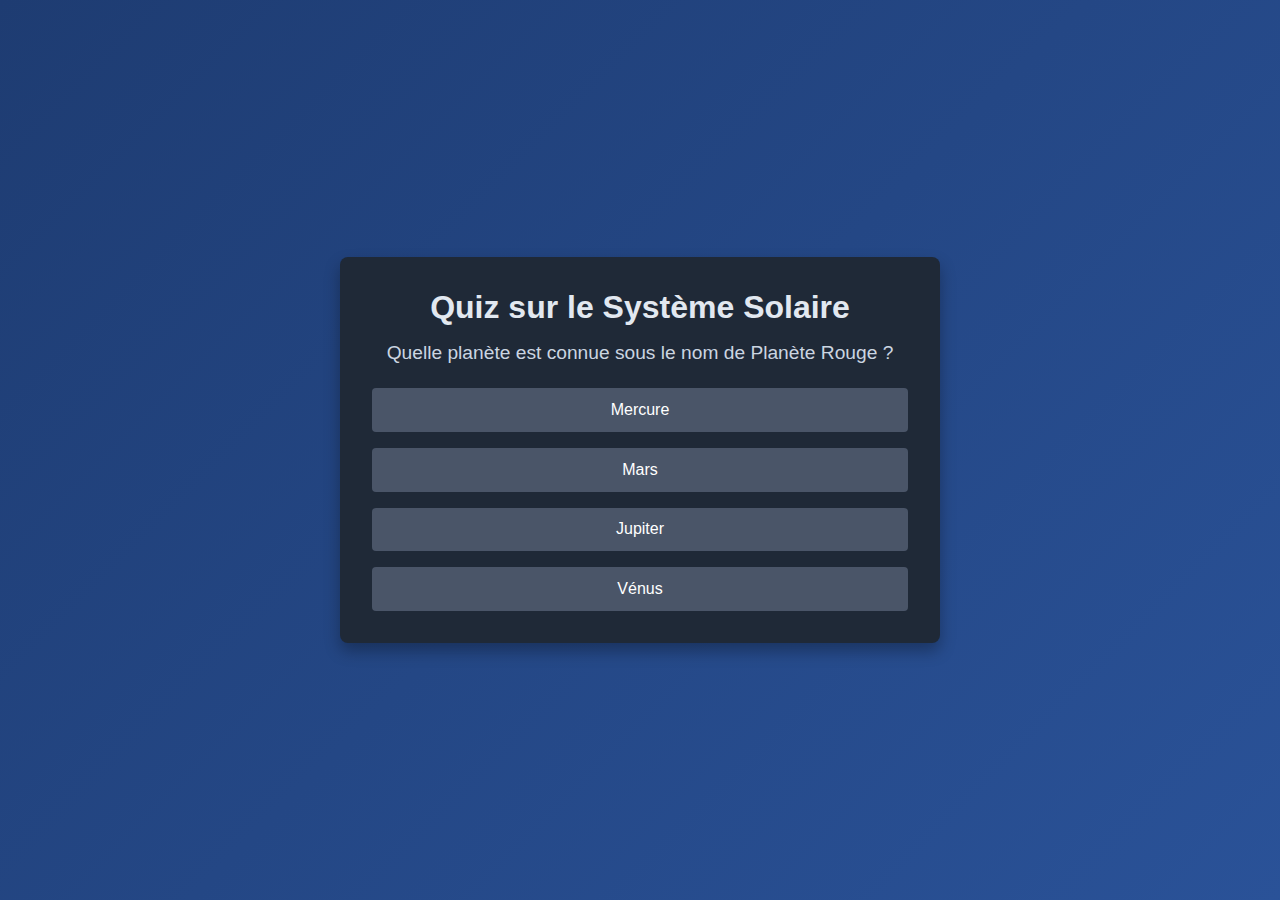
<file: quiz.html>
<!DOCTYPE html>
<html lang="fr">
<head>
  <meta charset="UTF-8">
  <meta name="viewport" content="width=device-width, initial-scale=1.0">
  <title>Quiz Système Solaire</title>
  <link rel="stylesheet" href="quiz.css">
</head>
<body>
  <div class="quiz-container">
    <h1>Quiz sur le Système Solaire</h1>
    <div id="quiz">
      <div class="question-container">
        <p id="question">La question s'affichera ici</p>
        <div class="options">
          <button class="option" data-answer="0">Option 1</button>
          <button class="option" data-answer="1">Option 2</button>
          <button class="option" data-answer="2">Option 3</button>
          <button class="option" data-answer="3">Option 4</button>
        </div>
      </div>
      <div class="result-container" style="display: none;">
        <p id="result"></p>
        <button onclick="startQuiz()">Recommencer le Quiz</button>
      </div>
    </div>
  </div>

  <script src="quiz.js"></script>
</body>
</html>
</file>
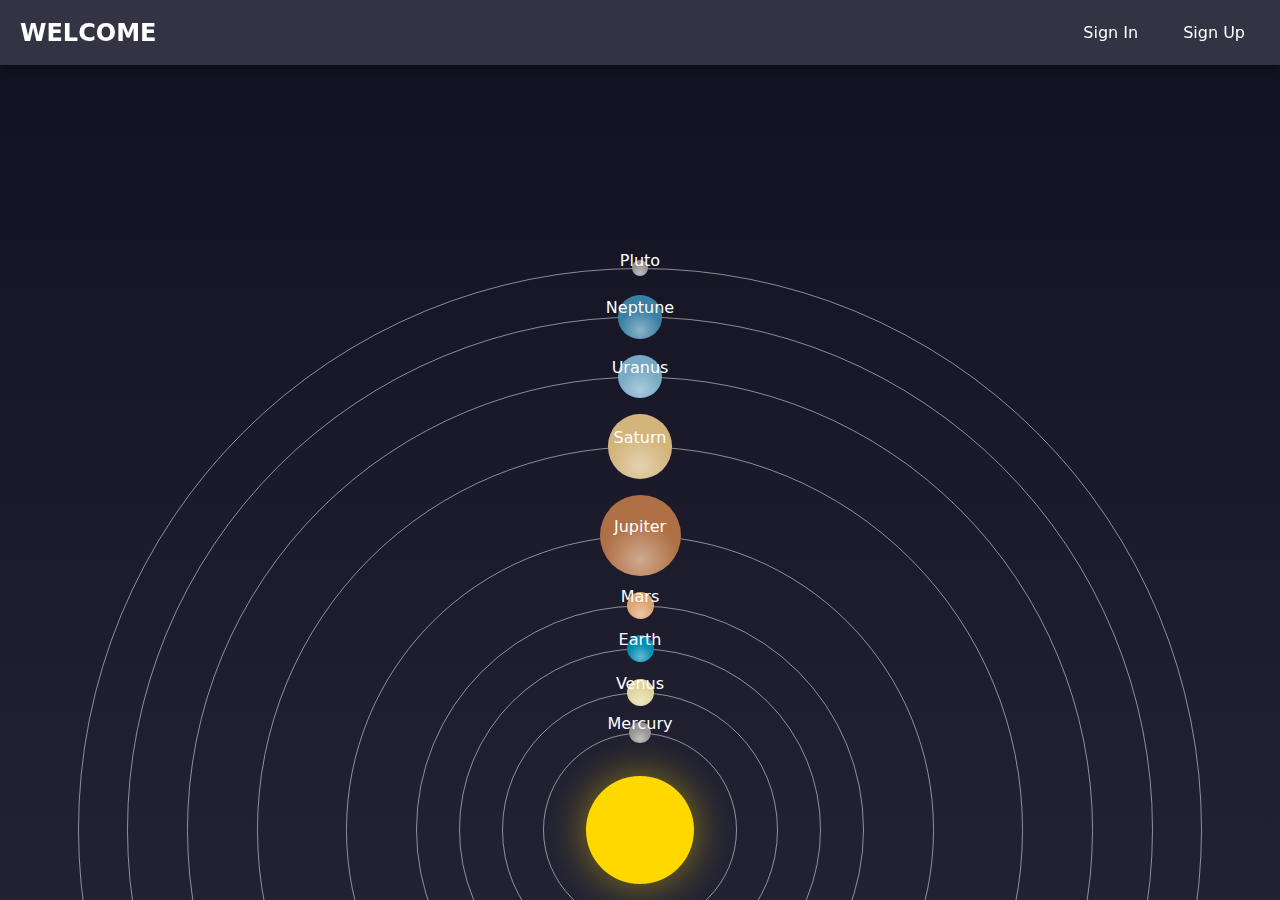
<file: sol.html>
<!DOCTYPE html>
<html lang="en" >
<head>
  <meta charset="UTF-8">
  <title>Andev Web</title>
  <link rel="stylesheet" href="sol.css">

</head>
<body>
<div class="layout">
	<nav>
        <div class="brand">Welcome</div>
        <div class="nav-links">
          <a href="login.html">Sign In</a>
          <a href="login.html">Sign Up</a>
        </div>
      </nav>
      

	<ol class="solar-system">
		<li class="orbit">
        	<div class="label">Sun</div>
			<div class="planet sun"></div>
		</li>
		<li class="orbit">
			<div class="label">Mercury</div>
			<div class="orbit-ring"></div>
			<div class="axis">
				<div class="planet mercury"></div>
			</div>
		</li>
		<li class="orbit">
			<div class="label">Venus</div>
			<div class="orbit-ring"></div>
			<div class="axis">
				<div class="planet venus"></div>
			</div>
		</li>
		<li class="orbit">
			<div class="label">Earth</div>
			<div class="orbit-ring"></div>
			<div class="axis">
				<div class="planet earth"></div>
			</div>
		</li>
		<li class="orbit">
			<div class="label">Mars</div>
			<div class="orbit-ring"></div>
			<div class="axis">
				<div class="planet mars"></div>
			</div>
		</li>
		<li class="orbit">
			<div class="label">Jupiter</div>
			<div class="orbit-ring"></div>
			<div class="axis">
				<div class="planet jupiter"></div>
			</div>
		</li>
		<li class="orbit">
			<div class="label">Saturn</div>
			<div class="orbit-ring"></div>
			<div class="axis">
				<div class="planet saturn"></div>
			</div>
		</li>
		<li class="orbit">
			<div class="label">Uranus</div>
			<div class="orbit-ring"></div>
			<div class="axis">
				<div class="planet uranus"></div>
			</div>
		</li>
		<li class="orbit">
			<div class="label">Neptune</div>
			<div class="orbit-ring"></div>
			<div class="axis">
				<div class="planet neptune"></div>
			</div>
		</li>
		<li class="orbit">
			<div class="label">Pluto</div>
			<div class="orbit-ring"></div>
			<div class="axis">
				<div class="planet pluto"></div>
			</div>
		</li>
	</ol>
</div>
  <script  src="sol.js"></script>

</body>
</html>
</file>
<file: quiz.css>
/* Réinitialisation de base */
* {
    margin: 0;
    padding: 0;
    box-sizing: border-box;
  }
  
  body {
    font-family: 'Arial', sans-serif;
    background: linear-gradient(135deg, #1e3c72, #2a5298);
    color: #fff;
    display: flex;
    align-items: center;
    justify-content: center;
    min-height: 100vh;
    padding: 1rem;
  }
  
  .quiz-container {
    background: #1f2937;
    padding: 2rem;
    border-radius: 8px;
    box-shadow: 0 8px 16px rgba(0, 0, 0, 0.3);
    max-width: 600px;
    width: 100%;
    text-align: center;
  }
  
  .quiz-container h1 {
    margin-bottom: 1rem;
    font-size: 2rem;
    color: #e2e8f0;
  }
  
  .question-container, .result-container {
    display: flex;
    flex-direction: column;
    align-items: center;
  }
  
  #question {
    font-size: 1.2rem;
    margin-bottom: 1.5rem;
    color: #cbd5e1;
  }
  
  .options {
    display: flex;
    flex-direction: column;
    gap: 1rem;
    width: 100%;
  }
  
  .option {
    background: #4a5568;
    color: #fff;
    border: none;
    border-radius: 4px;
    padding: 0.8rem 1.2rem;
    font-size: 1rem;
    cursor: pointer;
    transition: background 0.3s ease;
  }
  
  .option:hover {
    background: #2d3748;
  }
  
  .result-container #result {
    font-size: 1.4rem;
    color: #fefcbf;
    margin-bottom: 1rem;
  }
  
  .result-container button {
    background: #2c7a7b;
    color: #fff;
    border: none;
    border-radius: 4px;
    padding: 0.8rem 1.2rem;
    font-size: 1rem;
    cursor: pointer;
    transition: background 0.3s ease;
    margin-top: 20px;
  }
  
  .result-container button:hover {
    background: #285e61;
  }
  
  /* Effets de félicitations */
  .result-container.congrats {
    animation: confetti 1s linear infinite;
  }
  
  @keyframes confetti {
    0%, 100% { background-color: #ffcd3c; }
    25% { background-color: #ff5733; }
    50% { background-color: #ffbd69; }
    75% { background-color: #ff5733; }
  }
  
  @media (max-width: 480px) {
    .quiz-container {
      padding: 1.5rem;
    }
  
    #question {
      font-size: 1rem;
    }
  
    .option, .result-container button {
      font-size: 0.9rem;
      padding: 0.6rem 1rem;
    }
  }
</file>
<file: sol.css>
/* Styles pour la barre de navigation */
nav {
    background-color: #334;
    color: white;
    padding: 15px 20px;
    display: flex;
    justify-content: space-between;
    align-items: center;
    position: fixed;
    top: 0;
    left: 0;
    width: 100%;
    z-index: 10;
    box-shadow: 0 4px 10px rgba(0, 0, 0, 0.4);
  }
  
  nav .brand {
    font-size: 1.5rem;
    font-weight: bold;
    text-transform: uppercase;
  }
  
  nav .nav-links {
    display: flex;
    gap: 15px;
  }
  
  nav .nav-links a {
    color: white;
    font-size: 1rem;
    font-weight: 500;
    padding: 8px 15px;
    border-radius: 5px;
    transition: background-color 0.3s ease;
    text-decoration: none;
  }
  
  nav .nav-links a:hover {
    background-color: #556;
  }
  




* {
	box-sizing: border-box;
	margin: 0;
}

.solar-system {
	--sun-diameter: 12dvh;
	--sun-spacing: .15;

	/* very much not to scale */
	--mercury-size: .2;
	--venus-size: .25;
	--earth-size: .25;
	--mars-size: .25;
	--jupiter-size: .75;
	--saturn-size: .6;
	--uranus-size: .4;
	--neptune-size: .4;
	--pluto-size: .1;

	/* to scale! https://en.wikipedia.org/wiki/Orbital_period#Examples_of_sidereal_and_synodic_periods */
	--mercury-period: .24;
	--venus-period: .615;
	--earth-duration: 5s;
	--mars-period: 1.88;
	--jupiter-period: 11.86;
	--saturn-period: 29.46;
	--uranus-period: 84;
	--neptune-period: 164;
	--pluto-period: 248;

	padding: 1rem 0 0 0;
	overflow: hidden;

	display: grid;
	gap: calc(var(--sun-diameter) * .15);
	grid-template-rows: repeat(10, auto);
	grid-template-areas:
		"pluto"
		"neptune"
		"uranus"
		"saturn"
		"jupiter"
		"mars"
		"earth"
		"venus"
		"mercury"
		"sun";

	.orbit {
		--sun-margin: calc(var(--sun-diameter) * var(--sun-spacing));
		--planet-diameter: max(var(--planet-size) * var(--sun-diameter), 1rem);

		grid-column: 1 / -1;
		display: grid;
		grid-template-rows: subgrid;
		grid-template-columns: subgrid;
		justify-items: center;

		&:has(.sun) {
			--planet-size: 1;
			grid-area: sun;
			padding-block: var(--sun-margin);
            .label {
                color: transparent;
            }
		}
		&:has(.mercury) {
			--planet-size: var(--mercury-size);
			--planet-duration: calc(var(--earth-duration) * var(--mercury-period));
			grid-row: mercury-start / sun-end;
			.planet, .label {
				grid-area: mercury;
			}
		}
		&:has(.venus) {
			--planet-size: var(--venus-size);
			--planet-duration: calc(var(--earth-duration) * var(--venus-period));
			grid-row: venus-start / sun-end;
			.planet, .label {
				grid-area: venus;
			}
		}
		&:has(.earth) {
			--planet-size: var(--earth-size);
			--planet-duration: var(--earth-duration);
			grid-row: earth-start / sun-end;
			.planet, .label {
				grid-area: earth;
			}
		}
		&:has(.mars) {
			--planet-size: var(--mars-size);
			--planet-duration: calc(var(--earth-duration) * var(--mars-period));
			grid-row: mars-start / sun-end;
			.planet, .label {
				grid-area: mars;
			}
		}
		&:has(.jupiter) {
			--planet-size: var(--jupiter-size);
			--planet-duration: calc(var(--earth-duration) * var(--jupiter-period));
			grid-row: jupiter-start / sun-end;
			.planet, .label {
				grid-area: jupiter;
			}
		}
		&:has(.saturn) {
			--planet-size: var(--saturn-size);
			--planet-duration: calc(var(--earth-duration) * var(--saturn-period));
			grid-row: saturn-start / sun-end;
			.planet, .label {
				grid-area: saturn;
			}

		}
		&:has(.uranus) {
			--planet-size: var(--uranus-size);
			--planet-duration: calc(var(--earth-duration) * var(--uranus-period));
			grid-row: uranus-start / sun-end;
			.planet, .label {
				grid-area: uranus;
			}
		}
		&:has(.neptune) {
			--planet-size: var(--neptune-size);
			--planet-duration: calc(var(--earth-duration) * var(--neptune-period));
			grid-row: neptune-start / sun-end;
			.planet, .label {
				grid-area: neptune;
			}
		}
		&:has(.pluto) {
			--planet-size: var(--pluto-size);
			--planet-duration: calc(var(--earth-duration) * var(--pluto-period));
			grid-row: pluto-start / sun-end;
			.planet, .label {
				grid-area: pluto;
			}
		}
	}

	.planet {
		height: var(--planet-diameter);
		aspect-ratio: 1;
		border-radius: 50%;
		/* background-color: rgb(255 0 0 / .9); */
		z-index: 1;
		background-image: radial-gradient(circle at center 80%, rgb(255 255 255 / .4), rgb(255 255 255 / 0) 50%);

		&.sun {
			--sun-color: #ffd800;
			background-color: var(--sun-color);
			background-image: none;
			box-shadow: 0 0 42px 0 color-mix(in oklch, transparent, var(--sun-color) 50%);
		}
		&.mercury {
			background-color: #989494;
		}
		&.venus {
			background-color: #e1d59d;
		}
		&.earth {
			background-color: #008bb3;
		}
		&.mars {
			background-color: #dfa272;
		}
		&.jupiter {
			background-color: #af7045;
		}
		&.saturn {
			background-color: #d3b57c;
		}
		&.uranus {
			background-color: #77aac4;
		}
		&.neptune {
			background-color: #3a80a4;
		}
		&.pluto {
			background-color: #989494;
		}
	}

	.orbit-ring {
		grid-area: 1 / 1 / -1 / -1;
		height: calc(2 * (100% - var(--planet-diameter) / 2 - var(--sun-diameter) / 2 - var(--sun-margin)));
		aspect-ratio: 1;
		translate: 0 calc(var(--planet-diameter) / 2);
		border-radius: 50%;
		border: 1px solid rgb(255 255 255 / .5);
		z-index: 0;
	}

	.axis {
		grid-area: 1 / 1 / -1 / -1;
		display: grid;
		grid-template-rows: subgrid;
		transform-origin: center calc(100% - var(--sun-diameter) / 2 - var(--sun-margin));
		animation: orbit var(--planet-duration) linear infinite;
	}

	.label {
		align-self: center;
		translate: 0 -.5lh;
		z-index: 2;
	}
}

@keyframes orbit {
	from {
		rotate: 0turn;
	}

	to {
		rotate: 1turn;
	}
}


body {
	font-family: system-ui, sans-serif;
	color: white;
	background: linear-gradient(to bottom, #112, #223);
}

a {
	color: currentcolor;
}

h1 {
	font-weight: 400;
}

.layout {
	min-height: 100dvh;
	display: grid;

	& > .solar-system {
		align-self: end;
	}
}

.content {
	max-inline-size: 40rem;
	margin: 8px;
	& > * + * {
		margin-block-start: 1em;
	}
}
</file>
